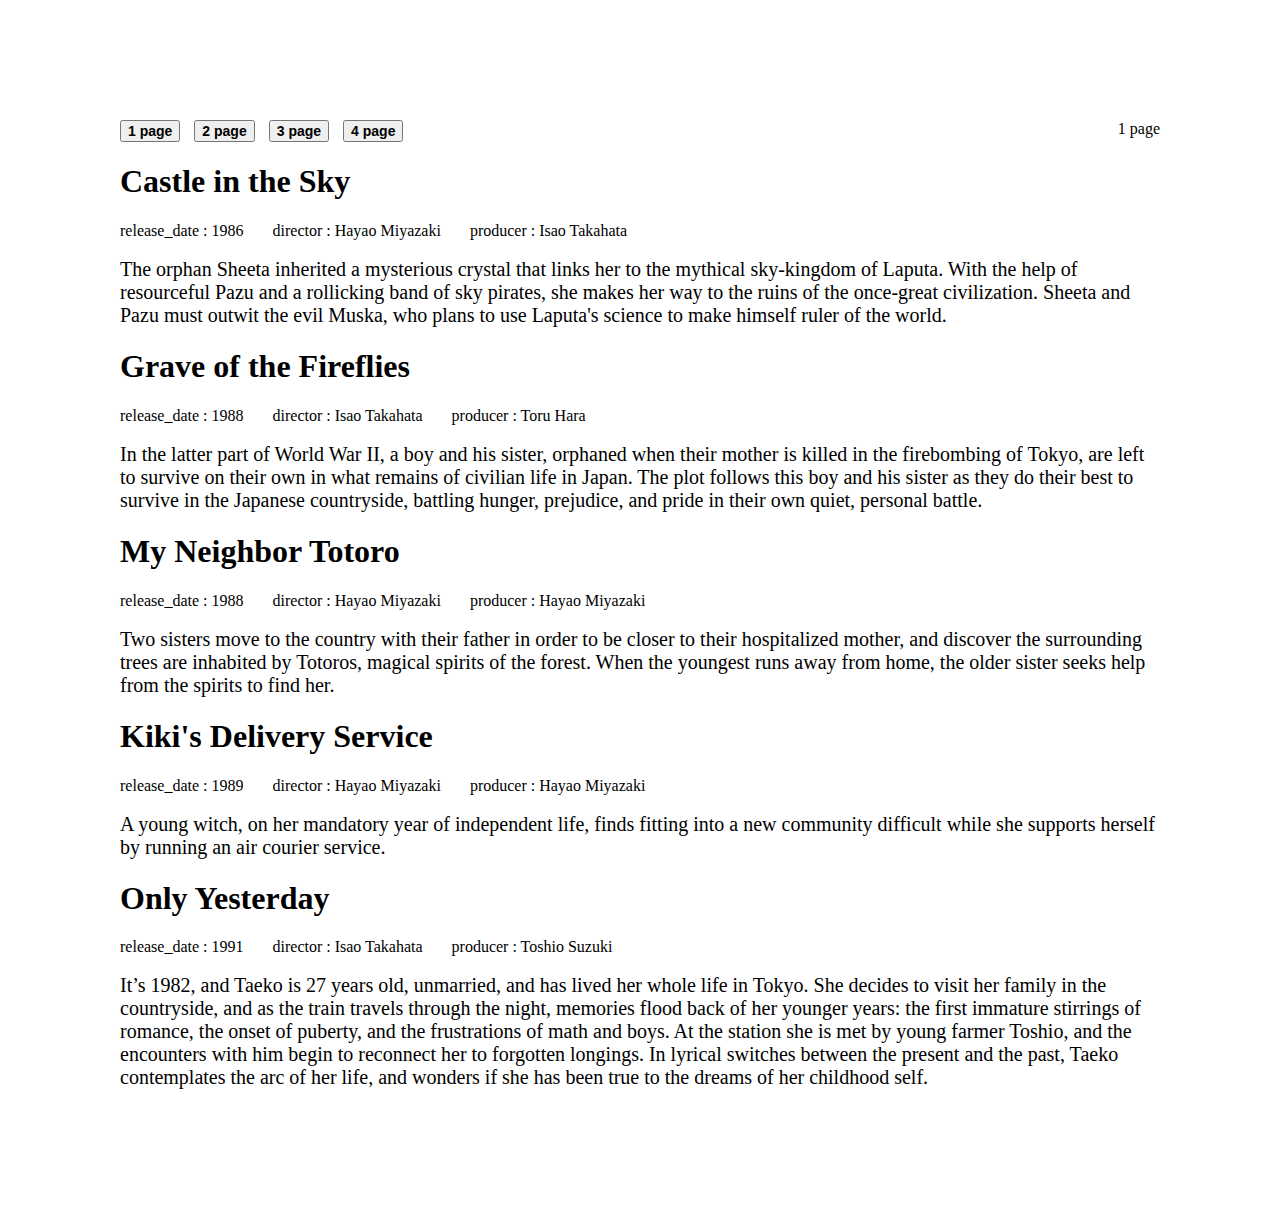
<file: week4/assignment/index.html>
<!DOCTYPE html>
<html lang="en">
<head>
  <meta charset="UTF-8">
  <meta name="viewport" content="width=device-width, initial-scale=1.0">
  <meta http-equiv="X-UA-Compatible" content="ie=edge">
  <title>Document</title>
  <link rel="stylesheet" type="text/css" href="./index.css">
</head>
<body>
    <!-- 이 파일에서 만든 변수를  -->
    <script src="./studio-ghibli-films_simple.js"></script>

    <!-- 이 파일에서 사용했다. -->
    <!-- <script src="./ghibli_code.js"></script> -->
    <!-- <script src="./coreLogic.js"></script> -->
    <!-- <script src="./simpleLogic.js"></script> -->
    <script src="./multiBtnPage.js"></script>
</body>
</html>
</file>
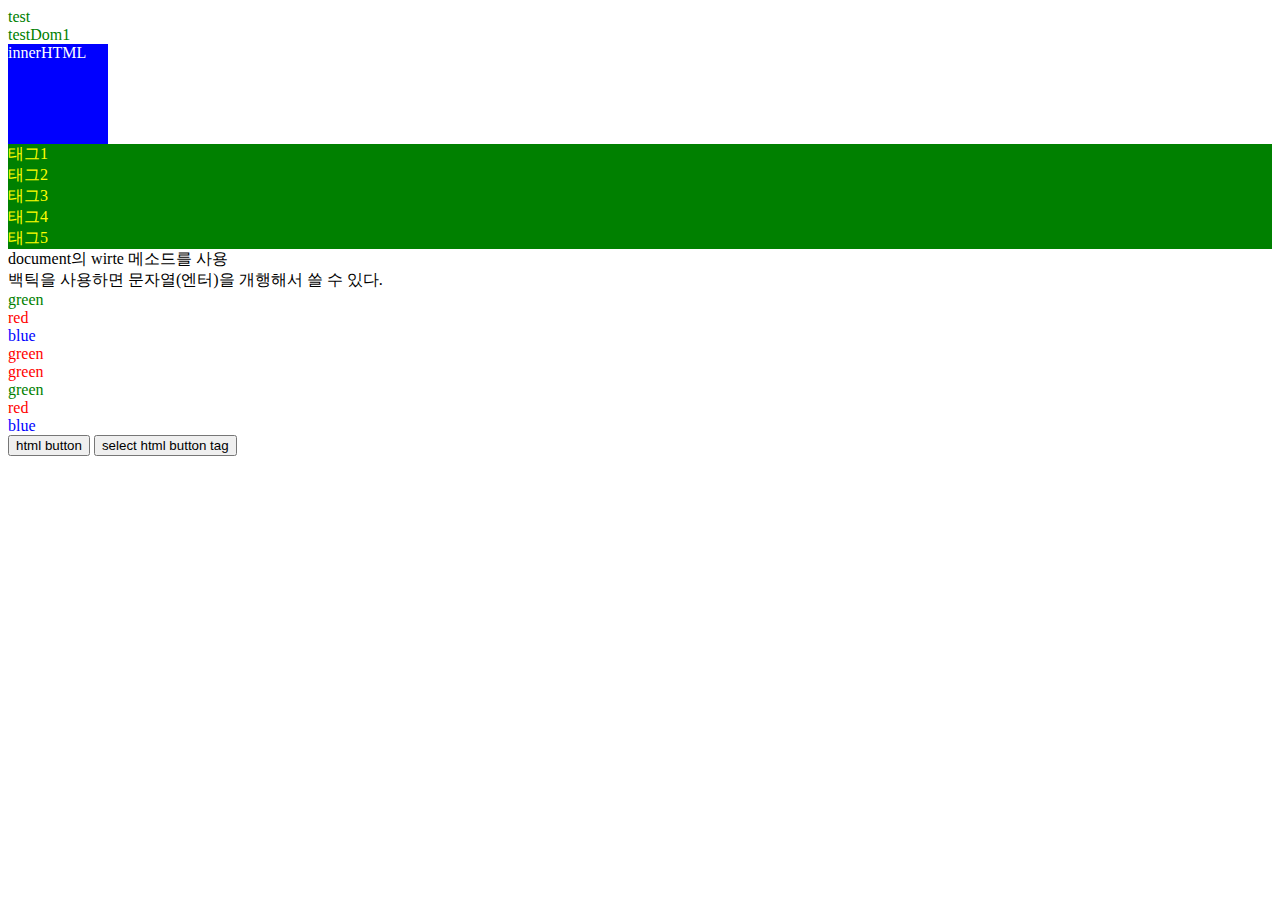
<file: week4/study/index.html>
<!DOCTYPE html>
<html lang="en">
<head>
  <meta charset="UTF-8">
  <meta name="viewport" content="width=device-width, initial-scale=1.0">
  <meta http-equiv="X-UA-Compatible" content="ie=edge">
  <title>Document</title>
  <style>
  /* #contents {
    color : red;
  } */
  </style>
</head>
<body>
  <!-- 브라우저가 HTML 파일은 위에서 아래로 순차적으로 해석해서 표시를 한다. -->
    <div id="contents" style="color : green;"></div>
    <script src="./concept1.js"></script>

    <script src="./file1.js"></script>
    <script src="./file2.js"></script>

    <!-- 버튼을 누르면 자바스크립트 코드 console.log('javascript code')가 실행이 된다.-->
    <button onclick="console.log('javascript code in onclick attribute')">html button</button>
    <button id="sampleBtn">select html button tag</button>

    <script src="./concept2.js"></script>
</body>
</html>
</file>
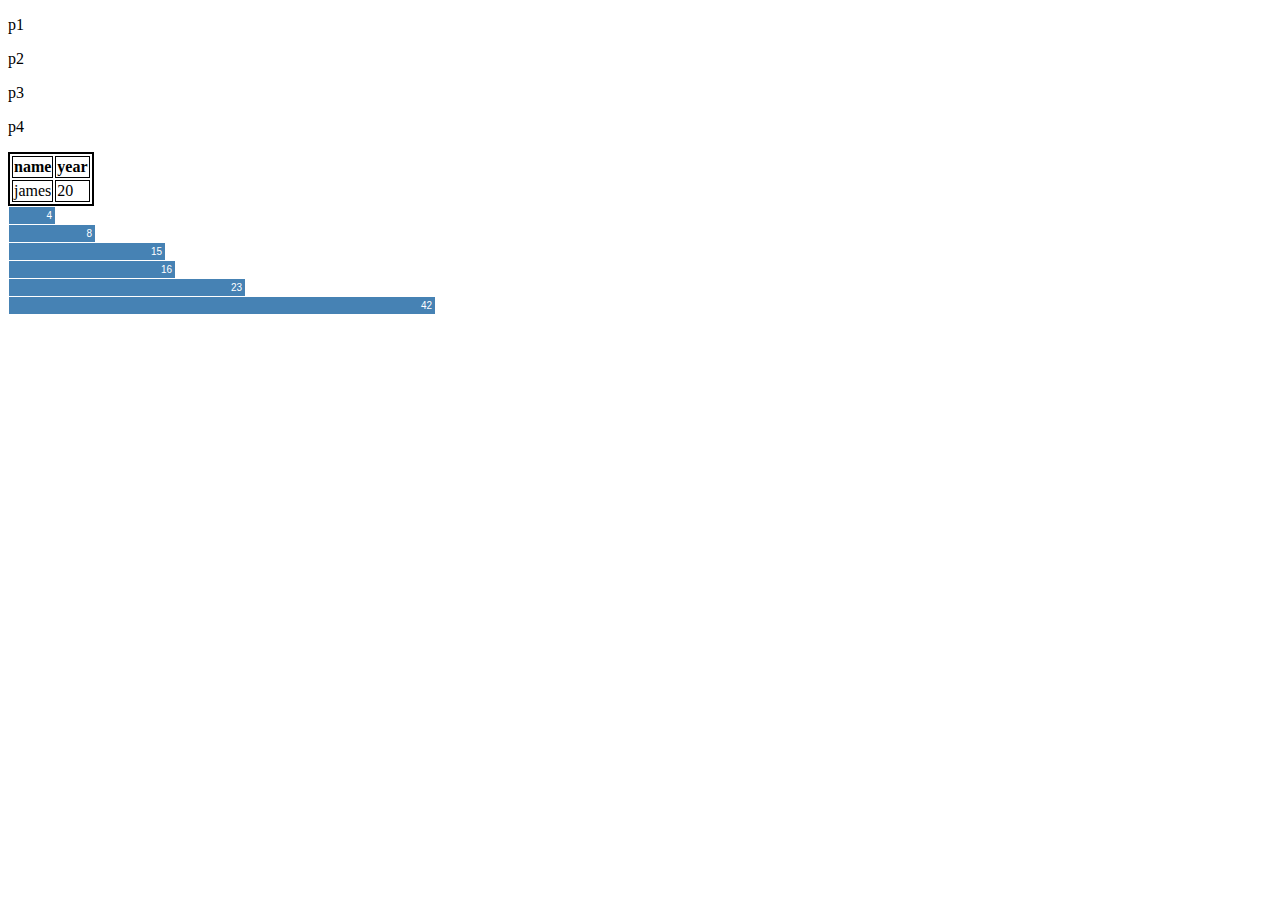
<file: week5/d3js/index.html>
<!DOCTYPE html>
<html lang="en">
<head>
  <meta charset="UTF-8">
  <meta name="viewport" content="width=device-width, initial-scale=1.0">
  <meta http-equiv="X-UA-Compatible" content="ie=edge">
  <title>Document</title>
  <script src="http://d3js.org/d3.v4.min.js"></script>
  <!-- 버전 4 라이브러리 사용 -->
  <!-- 라이브러리는 해더에 집어 넣는다. 태그를 선택하는 기능이 없기 때문에-->
</head>
<body>
  <p>p1</p>
  <p>p2</p>
  <p>p3</p>
  <p>p4</p>

  <table style="border: 2px solid;">
    <thead>
      <tr>
        <th style="border: 1px solid;">name</th>
        <th style="border: 1px solid;">year</th>
      </tr>
    </thead>
    <tbody>
      <tr>
        <td style="border: 1px solid;">james</td>
        <td style="border: 1px solid;">20</td>
      </tr>
    </tbody>
  </table>

  <div style="font: 10px sans-serif; text-align: right; color: white;">
    <div style="background: steelblue; padding: 3px; margin: 1px; width: 40px;">4</div>
    <div style="background: steelblue; padding: 3px; margin: 1px; width: 80px;">8</div>
    <div style="background: steelblue; padding: 3px; margin: 1px; width: 150px;">15</div>
    <div style="background: steelblue; padding: 3px; margin: 1px; width: 160px;">16</div>
    <div style="background: steelblue; padding: 3px; margin: 1px; width: 230px;">23</div>
    <div style="background: steelblue; padding: 3px; margin: 1px; width: 420px;">42</div>
  </div>

  <script src="./bar-chart.js"></script>

</body>
</html>
</file>
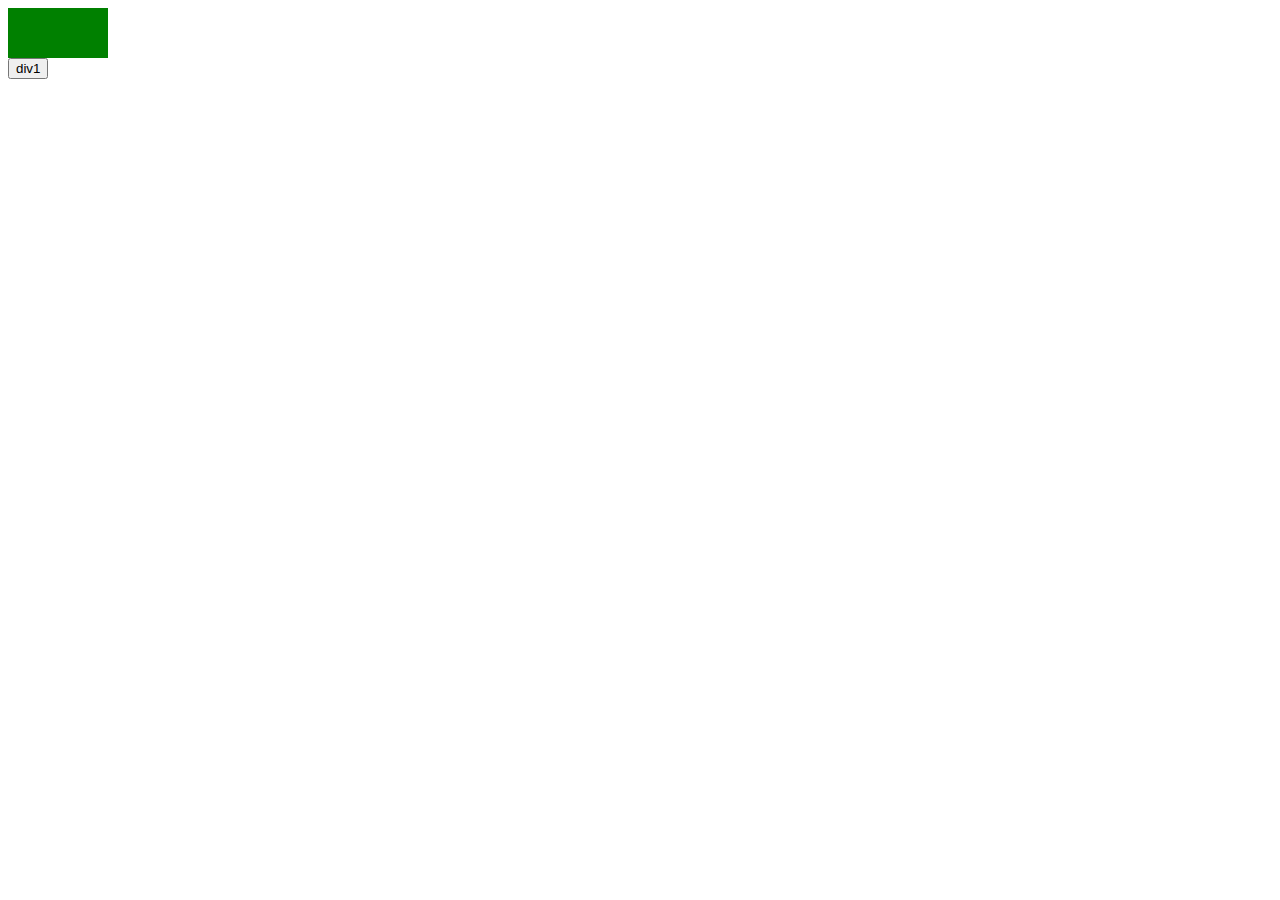
<file: week5/simpleGraph/index.html>
<!DOCTYPE html>
<html lang="en">
<head>
  <meta charset="UTF-8">
  <meta name="viewport" content="width=device-width, initial-scale=1.0">
  <meta http-equiv="X-UA-Compatible" content="ie=edge">
  <title>Document</title>
</head>
<body>

  <script src="./index.js"></script>
</body>
</html>
</file>
<file: week4/assignment/index.css>
body {
  margin : 120px;
}

button {
  font-size: 14px;
  font-weight: bold;
  margin-right: 14px;
}


#currentPage {
  display: inline;
  /* span 태그 처럼 문자만큼 크기가 생김 */
  position: absolute;
  margin-right : 120px;
  right : 0;
}
</file>
